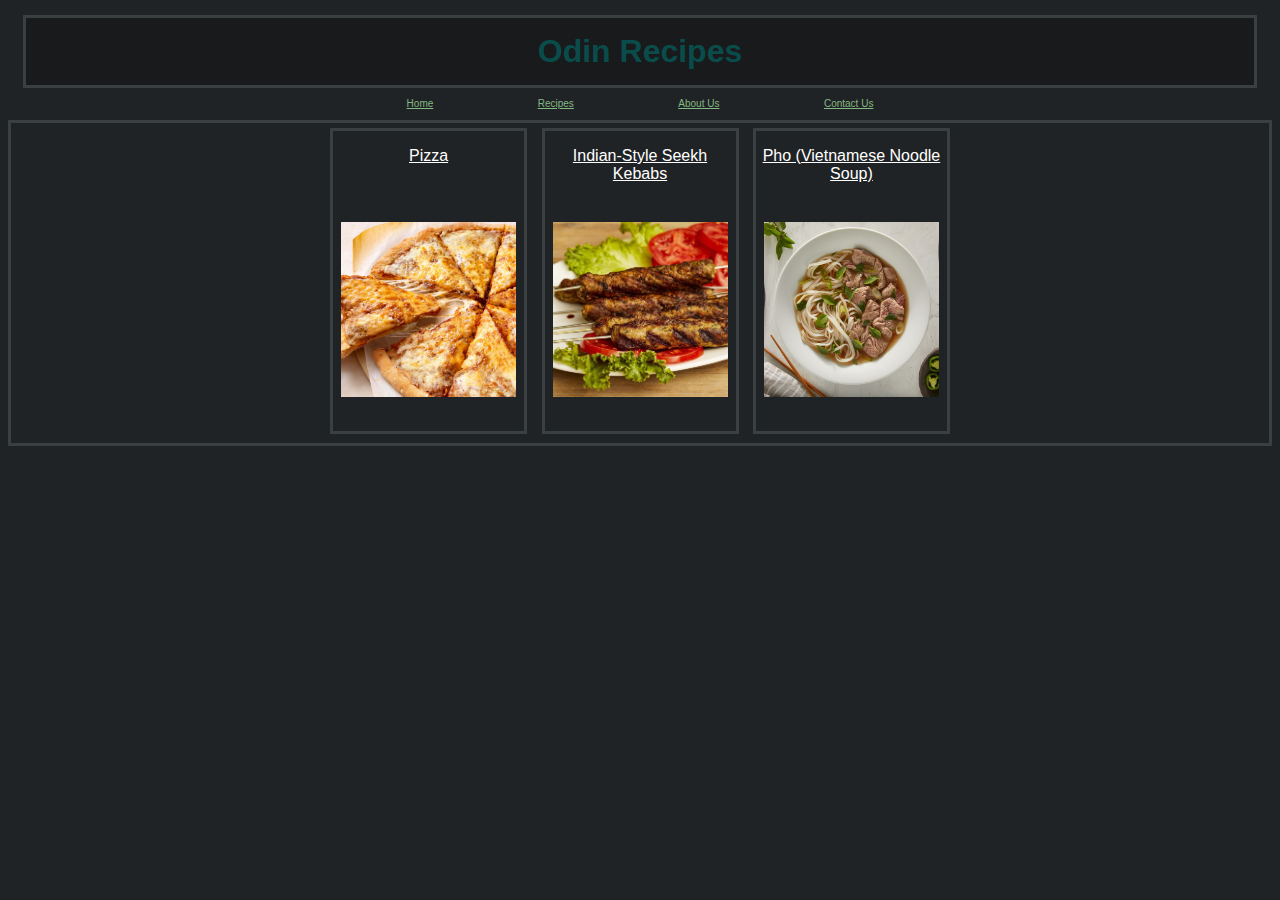
<file: index.html>
<!DOCTYPE html>
<html lang="en">
    <head>
        <meta charset="UTF-8">
        <title>Odin Recipes</title>
        <link rel="stylesheet" href="style.css">
    </head>

    <body>
        <h1 class>Odin Recipes</h1>
        <nav class="navbar">
            <p><a href="index.html">Home</a></p>
            <p><a href="index.html">Recipes</a></p>
            <p><a href="index.html">About Us</a></p>
            <p><a href="index.html">Contact Us</a></p>
        </nav>

        <div class="main-content">
            <div class="recipe01">
                <div class="recipe-collections-heading">
                    <p><a href="./recipes/pizza.html">Pizza</a></p>
                </div>
                <div class="food-image">
                    <a><img src="../images/pizza.jpg" alt="A photo of a bowl of pho" width="175" height="175"></a>
                </div>
                </div>
            <div class="recipe02">
                <div class="recipe-collections-heading">
                    <p><a href="./recipes/indian-style-seekh-kebabs.html">Indian-Style Seekh Kebabs</a></p>
                </div>
                <div class="food-image">
                    <a><img src="../images/kebab.jpg" alt="A photo of a bowl of pho" width="175" height="175"></a>
                </div>
            </div>
            <div class="recipe03">
                <div class="recipe-collections-heading">
                    <p><a href="./recipes/pho.html">Pho (Vietnamese Noodle Soup)</a></p>
                </div>
                <div class="food-image">
                    <a><img src="../images/pho.jpg" alt="A photo of a bowl of pho" width="175" height="175"></a>
                </div>
            </div>
        </div>

    </body>
</html>
</file>
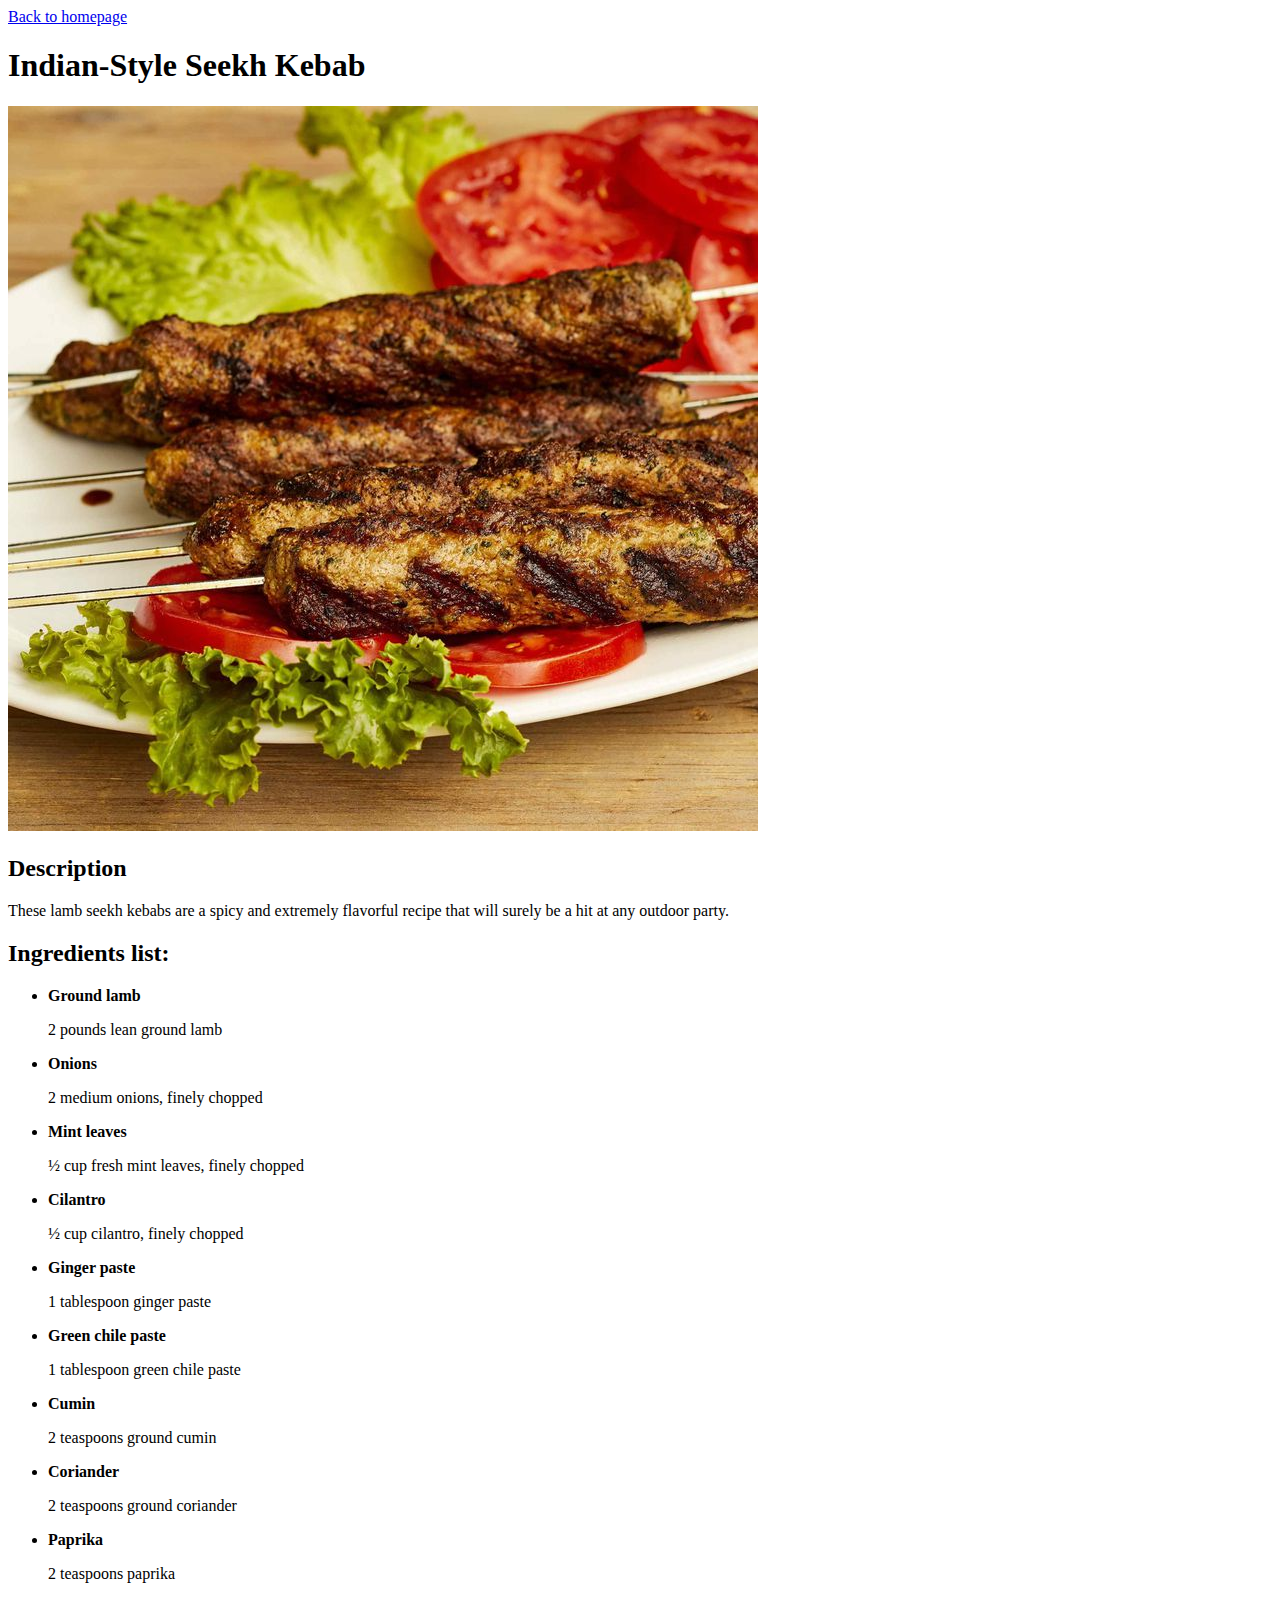
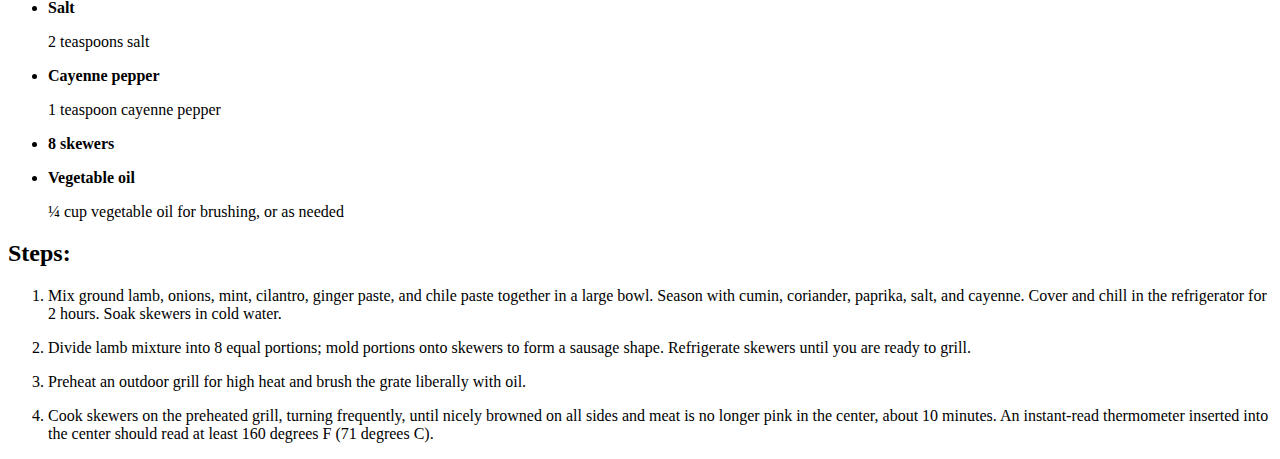
<file: recipes/indian-style-seekh-kebab.html>
<!DOCTYPE  html>
<html lang="en">
    <head>
        <meta charset="UTF-8">
        <title>Indian-Style Seekh Kebab | Odin Recipes</title>
    </head>

    <body>
        <a href="../index.html">Back to homepage</a>
        <h1>Indian-Style Seekh Kebab</h1>

        <img src="../images/kebab.jpg" alt="A photo of seekh kebabs" width="750" height="725">

        <h2>Description</h2>

        <p>These lamb seekh kebabs are a spicy and extremely flavorful recipe that will surely be 
            a hit at any outdoor party.</p>

        <h2>Ingredients list:</h2>
        <ul>
            <li>
                <strong>Ground lamb</strong>
                <p>2 pounds lean ground lamb</p>
            </li>

            <li>
                <strong>Onions</strong>
                <p>2 medium onions, finely chopped</p>
            </li>

             <li>
                <strong>Mint leaves</strong>
                <p>½ cup fresh mint leaves, finely chopped</p>
            </li>

            <li>
                <strong>Cilantro</strong>
                <p>½ cup cilantro, finely chopped</p>
            </li>

            <li>
                <strong>Ginger paste</strong>
                <p>1 tablespoon ginger paste</p>
            </li>

            <li>
                <strong>Green chile paste</strong>
                <p>1 tablespoon green chile paste</p>
            </li>

            <li>
                <strong>Cumin</strong>
                <p>2 teaspoons ground cumin</p>
            </li>

            <li>
                <strong>Coriander</strong>
                <p>2 teaspoons ground coriander</p>
            </li>

            <li>
                <strong>Paprika</strong>
                <p>2 teaspoons paprika</p>
            </li>

            <li>
                <strong>Salt</strong>
                <p>2 teaspoons salt</p>
            </li>

            <li>
                <strong>Cayenne pepper</strong>
                <p>1 teaspoon cayenne pepper</p>
            </li>

            <li>
                <strong>8 skewers</strong>
                <p></p>
            </li>

            <li>
                <strong>Vegetable oil</strong>
                <p>¼ cup vegetable oil for brushing, or as needed</p>
            </li>

        </ul>

        <h2>Steps:</h2>
        <ol>
            <li>
                <p>Mix ground lamb, onions, mint, cilantro, ginger paste, and chile paste together 
                    in a large bowl. Season with cumin, coriander, paprika, salt, and cayenne. 
                    Cover and chill in the refrigerator for 2 hours. Soak skewers in cold water. </p>
            </li>

            <li>
                <p>Divide lamb mixture into 8 equal portions; mold portions onto skewers to form a 
                    sausage shape. Refrigerate skewers until you are ready to grill. </p>
            </li>

            <li>
                <p>Preheat an outdoor grill for high heat and brush the grate liberally with oil. </p>
            </li>

            <li>
                <p>Cook skewers on the preheated grill, turning frequently, until nicely browned on all 
                    sides and meat is no longer pink in the center, about 10 minutes. An instant-read 
                    thermometer inserted into the center should read at least 160 degrees F (71 degrees C). </p>
            </li>

        </ol>
    </body>
</html>
</file>
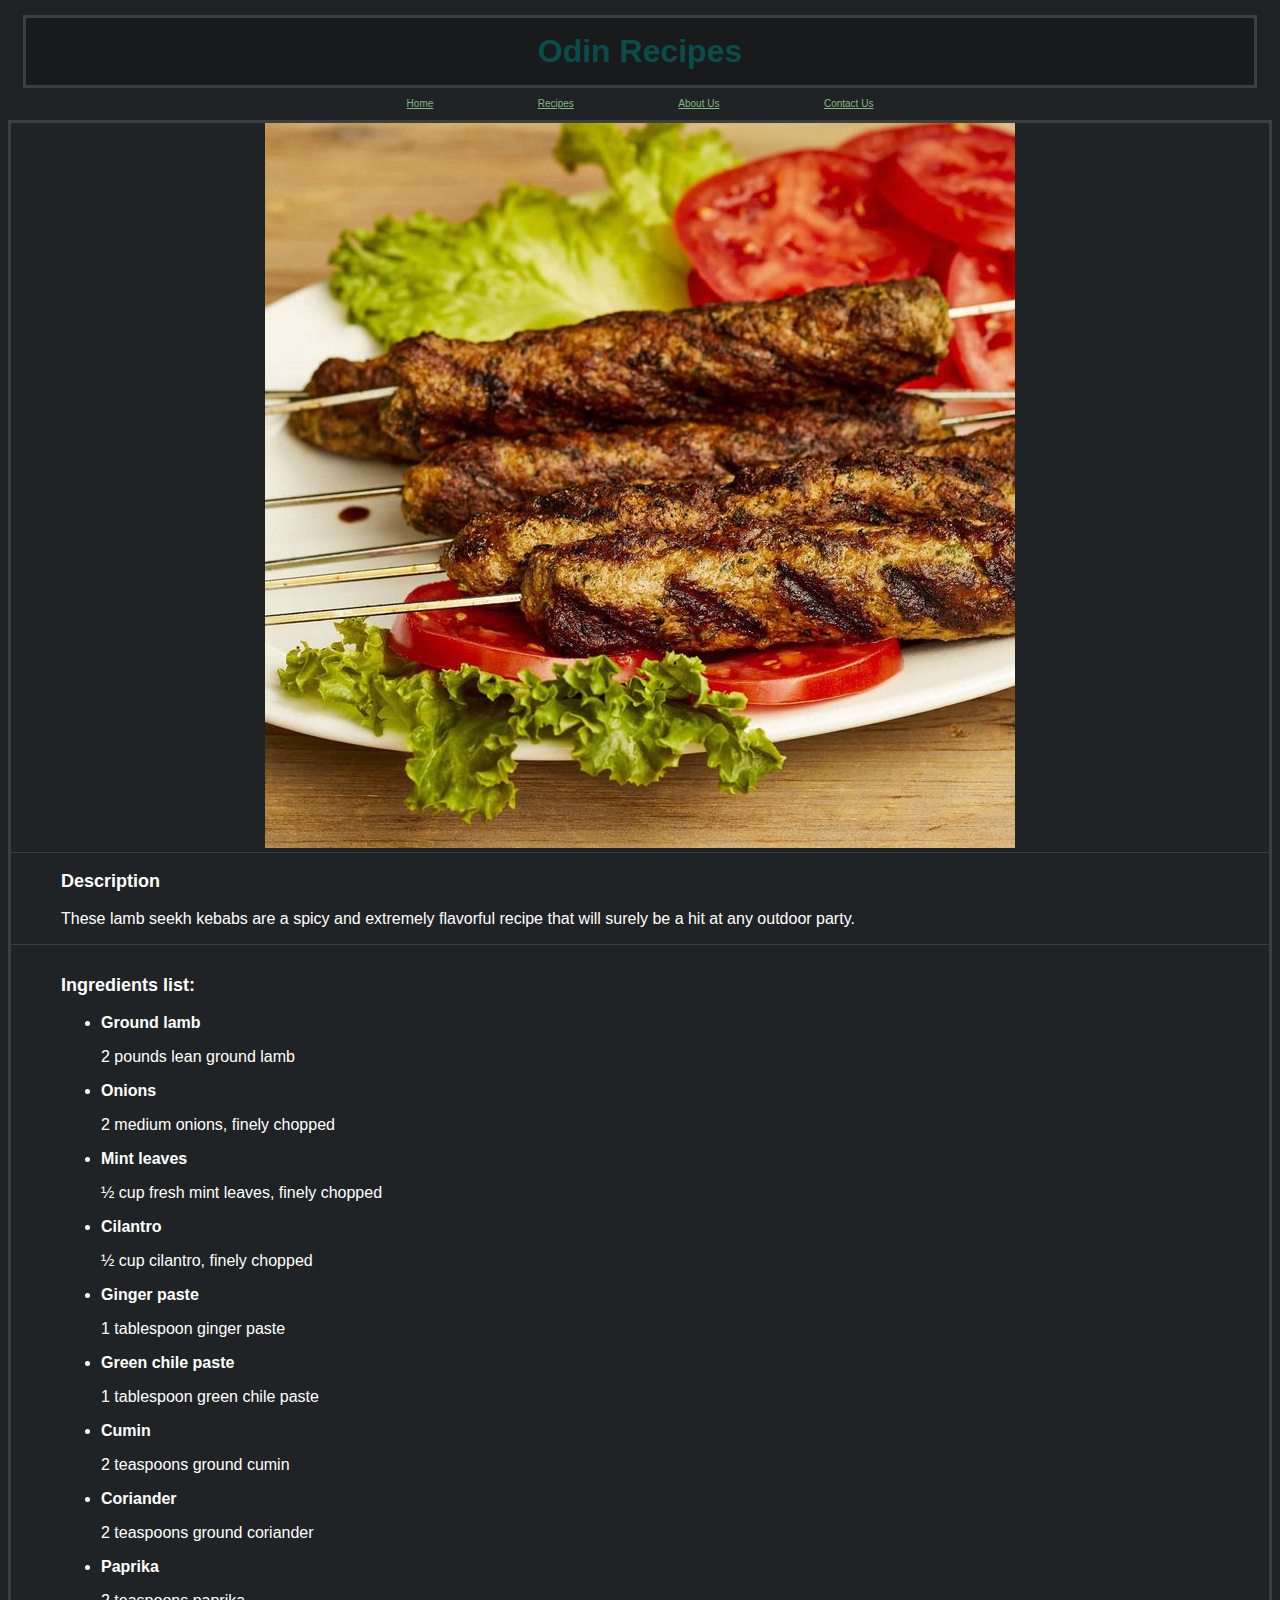
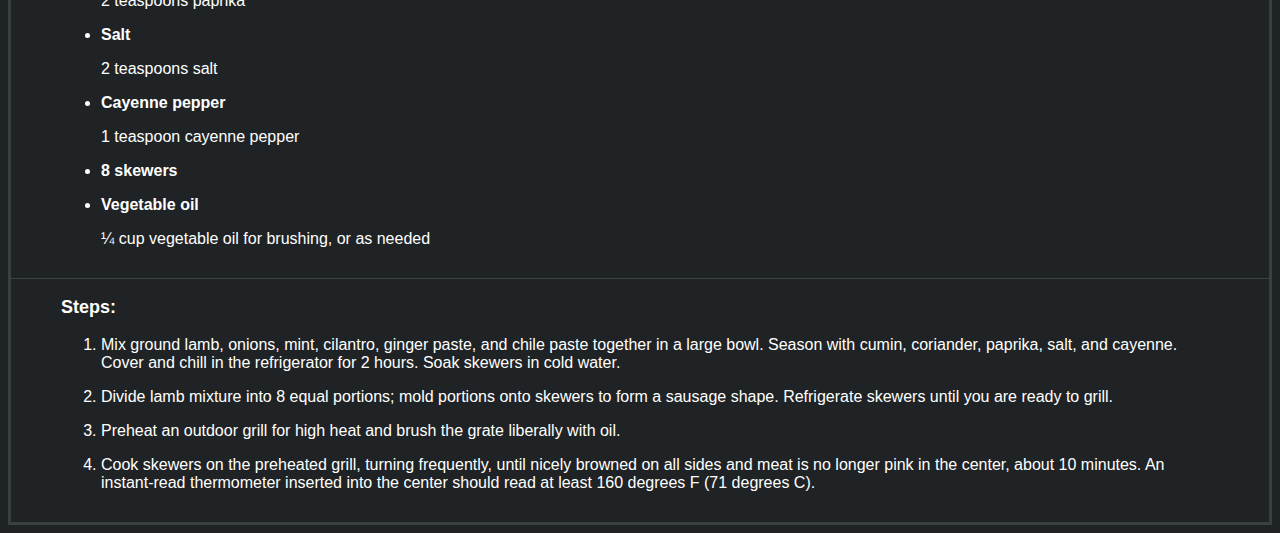
<file: recipes/indian-style-seekh-kebabs.html>
<!DOCTYPE  html>
<html lang="en">
    <head>
        <meta charset="UTF-8">
        <title>Indian-Style Seekh Kebabs | Odin Recipes</title>
        <link rel="stylesheet" href="../style.css">
    </head>

    <body>
        <h1>Odin Recipes</h1>
        <nav class="navbar">
            <p><a href="../index.html">Home</a></p>
            <p><a href="../index.html">Recipes</a></p>
            <p><a href="../index.html">About Us</a></p>
            <p><a href="../index.html">Contact Us</a></p>
        </nav>

        <div class="main-content">

            <img src="../images/kebab.jpg" alt="A photo of seekh kebabs" width="750" height="725">

            <div class="sub-content">

                    <div class="description">

                    <h3>Description</h3>

                    <p>These lamb seekh kebabs are a spicy and extremely flavorful recipe that will surely be 
                        a hit at any outdoor party.</p>
            </div>

            <div class="ingredients">

                <h3>Ingredients list:</h3>

                <ul>
                    <li>
                        <strong>Ground lamb</strong>
                        <p>2 pounds lean ground lamb</p>
                    </li>

                    <li>
                        <strong>Onions</strong>
                        <p>2 medium onions, finely chopped</p>
                    </li>

                    <li>
                        <strong>Mint leaves</strong>
                        <p>½ cup fresh mint leaves, finely chopped</p>
                    </li>

                    <li>
                        <strong>Cilantro</strong>
                        <p>½ cup cilantro, finely chopped</p>
                    </li>

                    <li>
                        <strong>Ginger paste</strong>
                        <p>1 tablespoon ginger paste</p>
                    </li>

                    <li>
                        <strong>Green chile paste</strong>
                        <p>1 tablespoon green chile paste</p>
                    </li>

                    <li>
                        <strong>Cumin</strong>
                        <p>2 teaspoons ground cumin</p>
                    </li>

                    <li>
                        <strong>Coriander</strong>
                        <p>2 teaspoons ground coriander</p>
                    </li>

                    <li>
                        <strong>Paprika</strong>
                        <p>2 teaspoons paprika</p>
                    </li>

                    <li>
                        <strong>Salt</strong>
                        <p>2 teaspoons salt</p>
                    </li>

                    <li>
                        <strong>Cayenne pepper</strong>
                        <p>1 teaspoon cayenne pepper</p>
                    </li>

                    <li>
                        <strong>8 skewers</strong>
                        <p></p>
                    </li>

                    <li>
                        <strong>Vegetable oil</strong>
                        <p>¼ cup vegetable oil for brushing, or as needed</p>
                    </li>

                </ul>
            </div>

            <div class="steps">

                <h3>Steps:</h3>
                <ol>
                    <li>
                        <p>Mix ground lamb, onions, mint, cilantro, ginger paste, and chile paste together 
                            in a large bowl. Season with cumin, coriander, paprika, salt, and cayenne. 
                            Cover and chill in the refrigerator for 2 hours. Soak skewers in cold water. </p>
                    </li>

                    <li>
                        <p>Divide lamb mixture into 8 equal portions; mold portions onto skewers to form a 
                            sausage shape. Refrigerate skewers until you are ready to grill. </p>
                    </li>

                    <li>
                        <p>Preheat an outdoor grill for high heat and brush the grate liberally with oil. </p>
                    </li>

                    <li>
                        <p>Cook skewers on the preheated grill, turning frequently, until nicely browned on all 
                            sides and meat is no longer pink in the center, about 10 minutes. An instant-read 
                            thermometer inserted into the center should read at least 160 degrees F (71 degrees C). </p>
                    </li>

                </ol>
            </div>
        </div>
    </body>
</html>
</file>
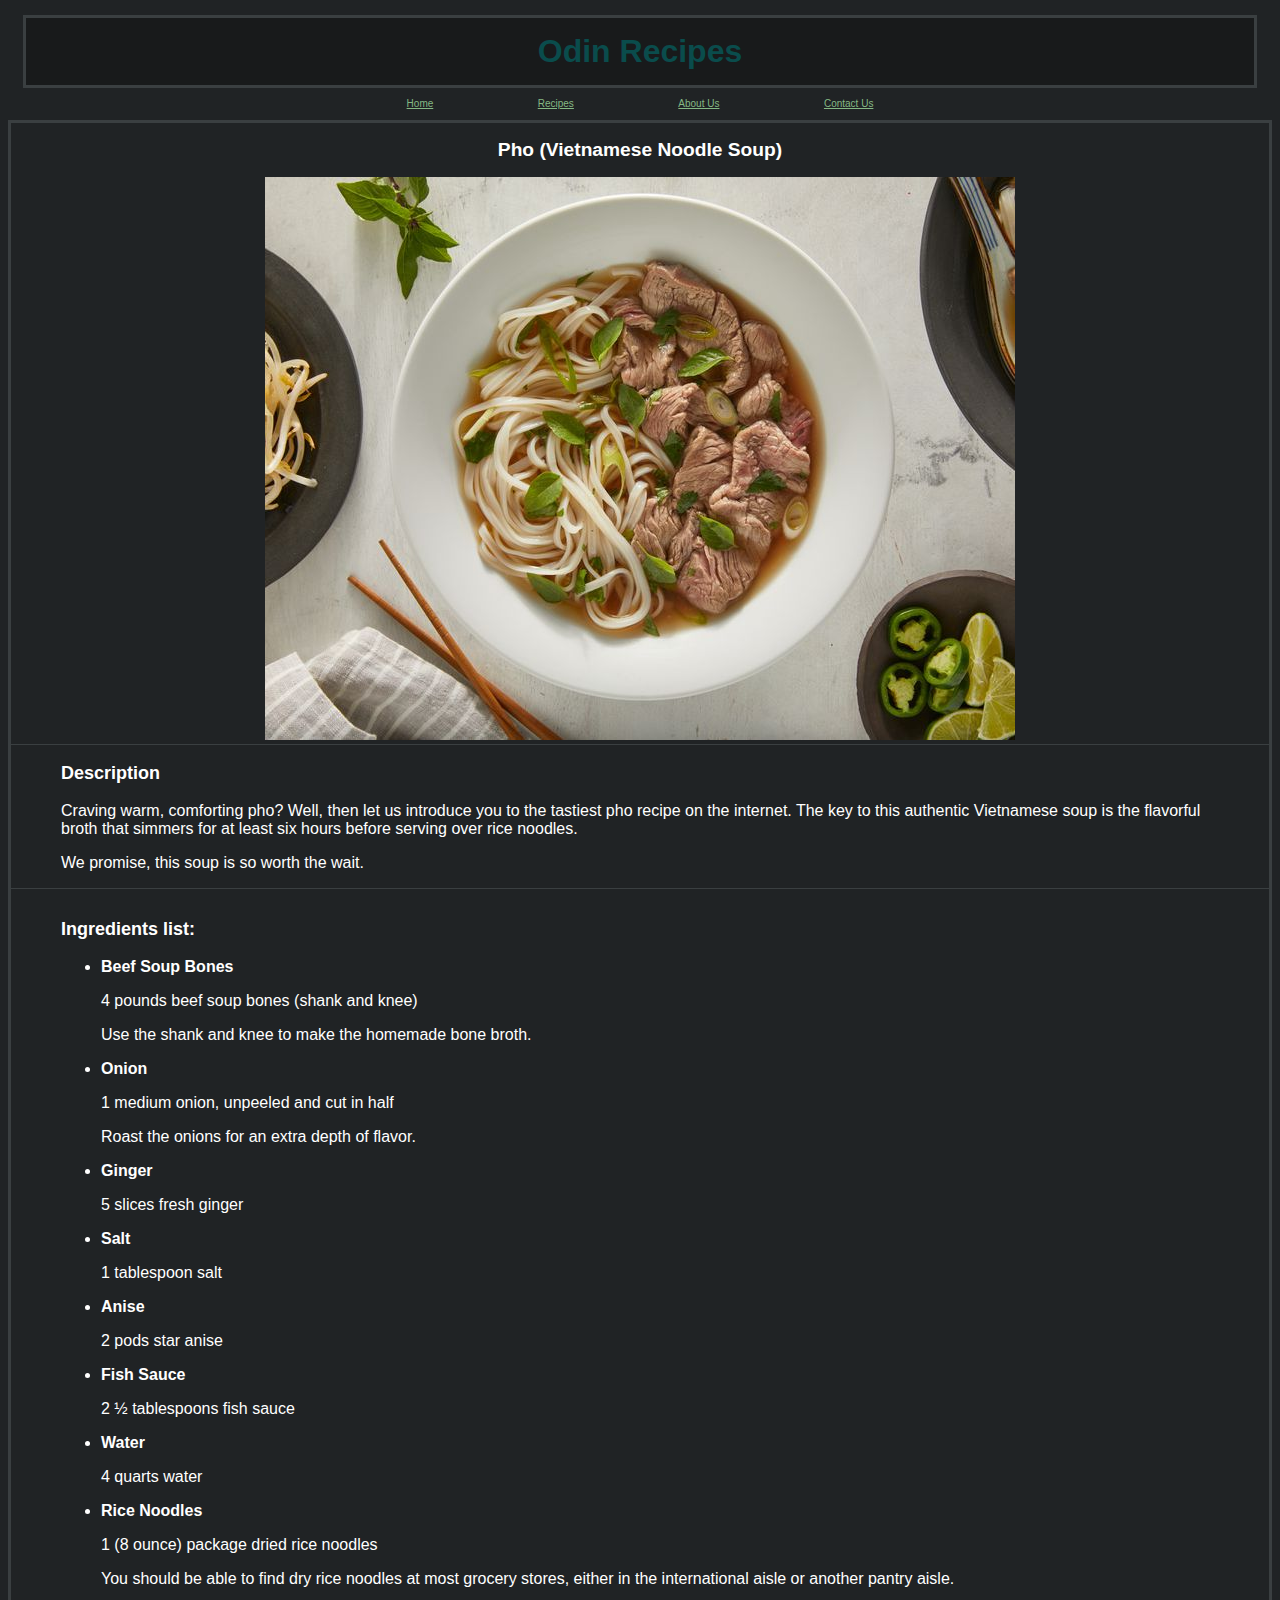
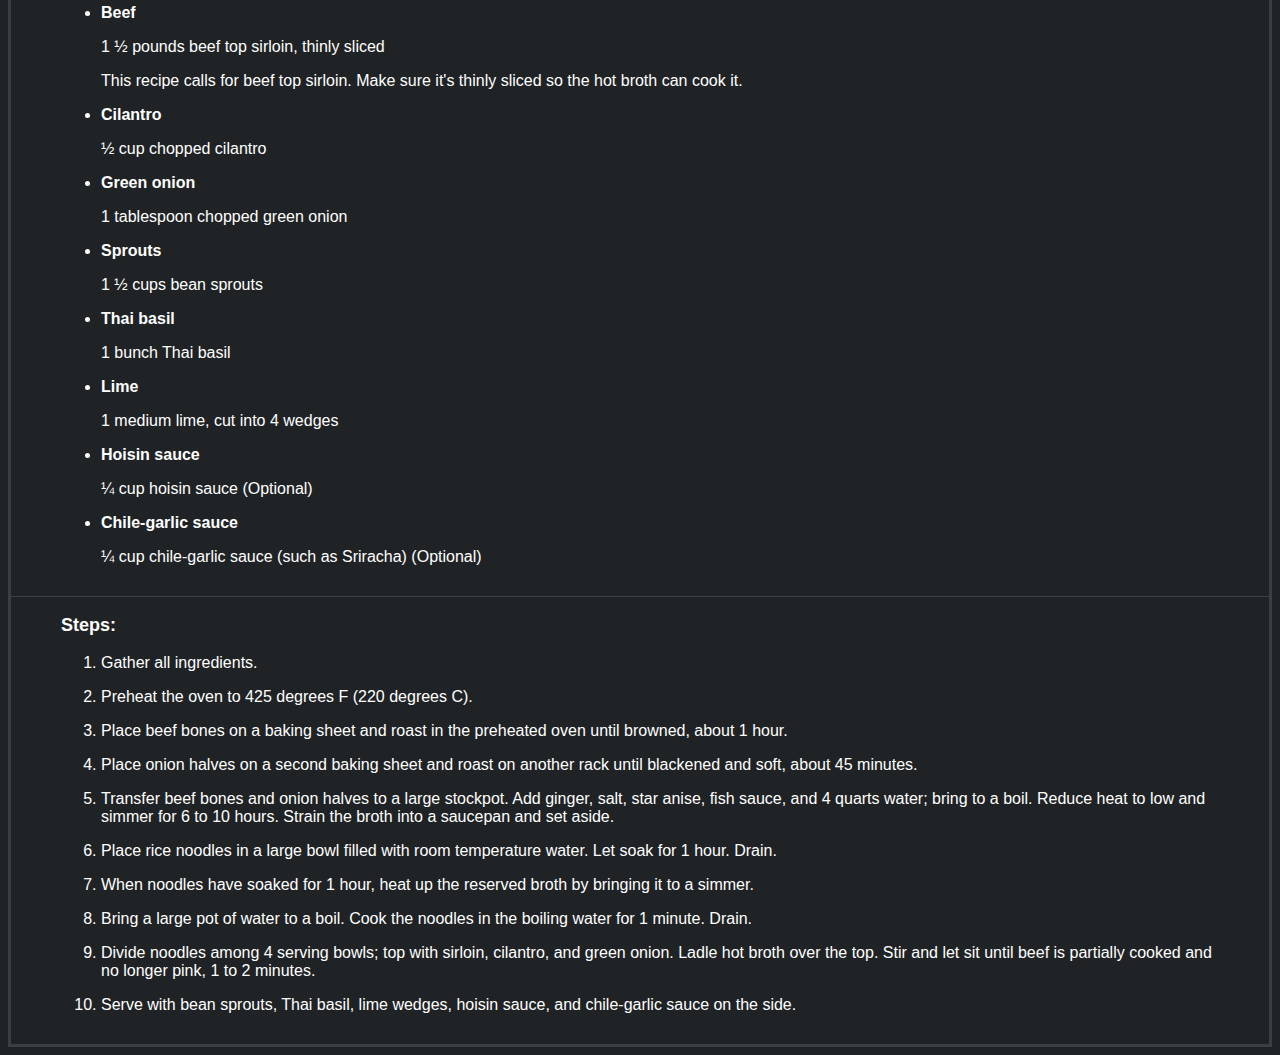
<file: recipes/pho.html>
<!DOCTYPE html>
<html lang="en">
    <head>
        <meta charset="UTF-8">
        <title>Pho (Vietnamese Noodle Soup) | Odin Recipes</title>
        <link rel="stylesheet" href="../style.css">
    </head>

    <body>
        <h1>Odin Recipes</h1>
        <nav class="navbar">
            <p><a href="../index.html">Home</a></p>
            <p><a href="../index.html">Recipes</a></p>
            <p><a href="../index.html">About Us</a></p>
            <p><a href="../index.html">Contact Us</a></p>
        </nav>

        <div class="main-content">
            <h2>Pho (Vietnamese Noodle Soup)</h2>

            <img src="../images/pho.jpg" alt="A photo of a bowl of pho" width="750" height="563">

            <div class="sub-content">

                <div class="description">

                    <h3>Description</h3>

                    <p>Craving warm, comforting pho? Well, then let us introduce you to the tastiest pho recipe on the 
                    internet. The key to this authentic Vietnamese soup is the flavorful broth that simmers for at 
                    least six hours before serving over rice noodles.</p>

                    <p>We promise, this soup is so worth the wait.</p>

                </div>

                <div class="ingredients">

                    <h3>Ingredients list:</h3>

                    <ul>
                        <li>
                            <strong>Beef Soup Bones</strong>
                            <p>4 pounds beef soup bones (shank and knee)</p>
                            <p>Use the shank and knee to make the homemade bone broth.</p>
                        </li>

                        <li>
                            <strong>Onion</strong>
                            <p>1 medium onion, unpeeled and cut in half</p>
                            <p>Roast the onions for an extra depth of flavor.</p>
                        </li>

                        <li>
                            <strong>Ginger</strong>
                            <p>5 slices fresh ginger</p>
                        </li>

                        <li>
                            <strong>Salt</strong>
                            <p>1 tablespoon salt</p>
                        </li>

                        <li>
                            <strong>Anise</strong>
                            <p>2 pods star anise</p>
                        </li>

                        <li>
                            <strong>Fish Sauce</strong>
                            <p>2 ½ tablespoons fish sauce</p>
                        </li>

                        <li>
                            <strong>Water</strong>
                            <p>4 quarts water</p>
                        </li>

                        <li>
                            <strong>Rice Noodles</strong>
                            <p>1 (8 ounce) package dried rice noodles</p>
                            <p>You should be able to find dry rice noodles at most grocery stores, either in the 
                                international aisle or another pantry aisle.</p>
                        </li>

                        <li>
                            <strong>Beef</strong>
                            <p>1 ½ pounds beef top sirloin, thinly sliced</p>
                            <p>This recipe calls for beef top sirloin. Make sure it's thinly sliced so the hot 
                                broth can cook it.</p>
                        </li>

                        <li>
                            <strong>Cilantro</strong>
                            <p>½ cup chopped cilantro</p>
                        </li>

                        <li>
                            <strong>Green onion</strong>
                            <p>1 tablespoon chopped green onion</p>
                        </li>

                        <li>
                            <strong>Sprouts</strong>
                            <p>1 ½ cups bean sprouts</p>
                        </li>

                        <li>
                            <strong>Thai basil</strong>
                            <p>1 bunch Thai basil</p>
                        </li>

                        <li>
                            <strong>Lime</strong>
                            <p>1 medium lime, cut into 4 wedges</p>
                        </li>

                        <li>
                            <strong>Hoisin sauce</strong>
                            <p>¼ cup hoisin sauce (Optional)</p>
                        </li>

                        <li>
                            <strong>Chile-garlic sauce</strong>
                            <p>¼ cup chile-garlic sauce (such as Sriracha) (Optional)</p>
                        </li>

                    </ul>

                </div>

                <div class="steps">

                    <h3>Steps:</h3>
                    <ol>
                        <li>
                            <p>Gather all ingredients.</p>
                        </li>

                        <li>
                            <p>Preheat the oven to 425 degrees F (220 degrees C). </p>
                        </li>

                        <li>
                            <p>Place beef bones on a baking sheet and roast in the preheated oven until browned, 
                                about 1 hour. </p>
                        </li>

                        <li>
                            <p>Place onion halves on a second baking sheet and roast on another rack until blackened 
                                and soft, about 45 minutes. </p>
                        </li>

                        <li>
                            <p> Transfer beef bones and onion halves to a large stockpot. Add ginger, salt, star anise, 
                                fish sauce, and 4 quarts water; bring to a boil. Reduce heat to low and simmer for 6 to 
                                10 hours. Strain the broth into a saucepan and set aside. </p>
                        </li>

                        <li>
                            <p>Place rice noodles in a large bowl filled with room temperature water. Let soak for 
                                1 hour. Drain. </p>
                        </li>

                        <li>
                            <p>When noodles have soaked for 1 hour, heat up the reserved broth by bringing it to 
                                a simmer. </p>
                        </li>

                        <li>
                            <p>Bring a large pot of water to a boil. Cook the noodles in the boiling water for 
                                1 minute. Drain. </p>
                        </li>

                        <li>
                            <p>Divide noodles among 4 serving bowls; top with sirloin, cilantro, and green onion. 
                                Ladle hot broth over the top. Stir and let sit until beef is partially cooked and no longer pink, 1 to 2 minutes. </p>
                        </li>

                        <li>
                            <p>Serve with bean sprouts, Thai basil, lime wedges, hoisin sauce, and chile-garlic sauce 
                                on the side. </p>
                        </li>
                    </ol>

                </div>
            </div>
        </div>
    </body>
</html>
</file>
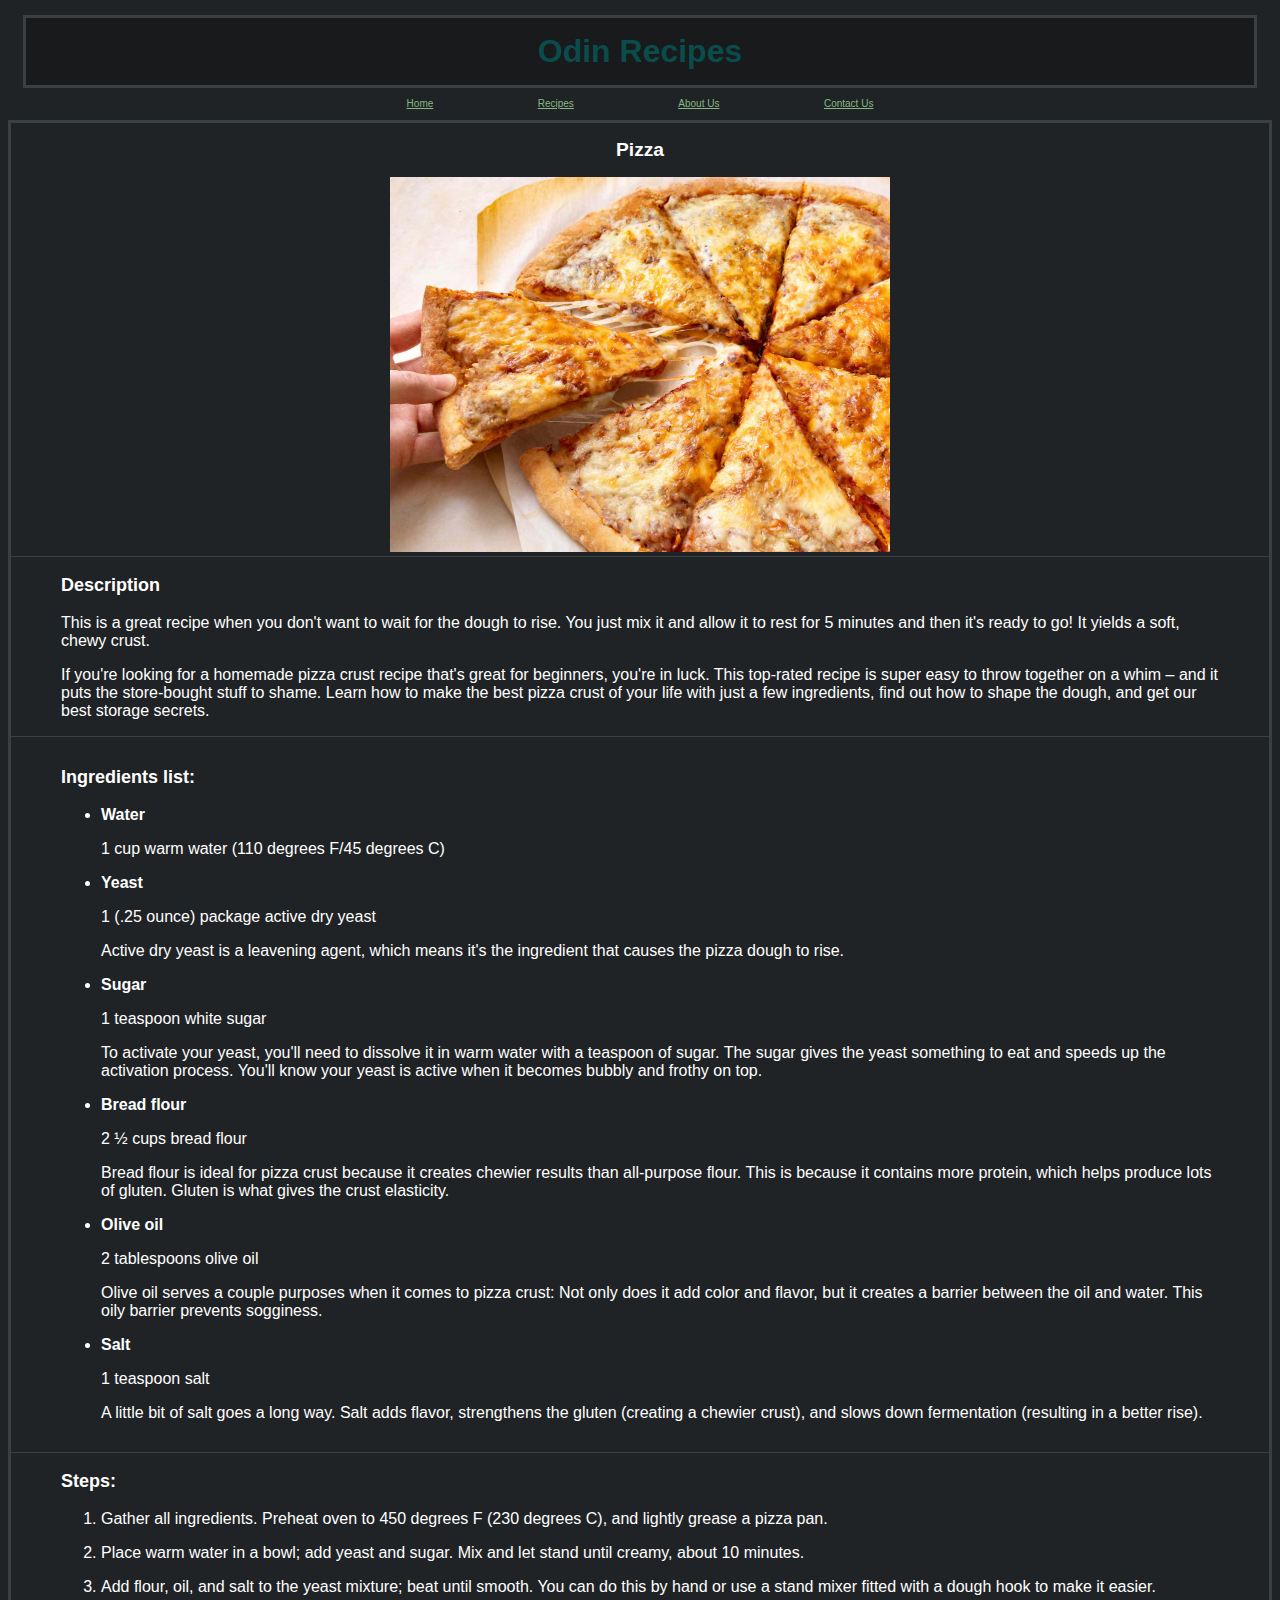
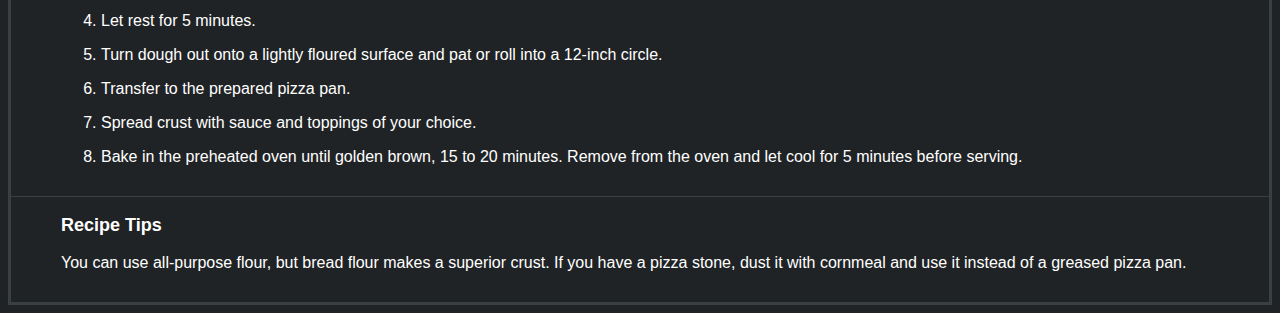
<file: recipes/pizza.html>
<!DOCTYPE html>
<html lang="en">
    <head>
        <meta charset="UTF-8">
        <title>Pizza | Odin Recipes</title>
        <link rel="stylesheet" href="../style.css">
    </head>

    <body>
        <h1>Odin Recipes</h1>
        <nav class="navbar">
            <p><a href="../index.html">Home</a></p>
            <p><a href="../index.html">Recipes</a></p>
            <p><a href="../index.html">About Us</a></p>
            <p><a href="../index.html">Contact Us</a></p>
        </nav>

        <div class="main-content">
            <h2>Pizza</h2>

            <img src="../images/pizza.jpg" alt="A photo of a cheese pizza" width="500" height="375">

            <div class="sub-content">

                <div class="description">

                    <h3>Description</h3>

                    <p>This is a great recipe when you don't want to wait for the dough to rise. You just mix 
                        it and allow it to rest for 5 minutes and then it's ready to go! It yields a soft, chewy crust.</p>

                    <p>If you're looking for a homemade pizza crust recipe that's great for beginners, you're in luck. 
                        This top-rated recipe is super easy to throw together on a whim – and it puts the store-bought 
                        stuff to shame. Learn how to make the best pizza crust of your life with just a few ingredients, 
                        find out how to shape the dough, and get our best storage secrets. </p>
                </div>

                <div class="ingredients">

                    <h3>Ingredients list:</h3>

                    <ul>
                        <li>
                            <strong>Water</strong>
                            <p>1 cup warm water (110 degrees F/45 degrees C)</p>
                        </li>

                        <li>
                            <strong>Yeast</strong>
                            <p>1 (.25 ounce) package active dry yeast</p>
                            <p>Active dry yeast is a leavening agent, which means it's the ingredient that causes the 
                                pizza dough to rise.</p>
                        </li>

                        <li>
                            <strong>Sugar</strong>
                            <p>1 teaspoon white sugar</p>
                            <p>To activate your yeast, you'll need to dissolve it in warm water with a teaspoon of sugar. 
                                The sugar gives the yeast something to eat and speeds up the activation process. You'll 
                                know your yeast is active when it becomes bubbly and frothy on top.</p>
                        </li>

                        <li>
                            <strong>Bread flour</strong>
                            <p>2 ½ cups bread flour</p>
                            <p>Bread flour is ideal for pizza crust because it creates chewier results than all-purpose flour. 
                                This is because it contains more protein, which helps produce lots of gluten. Gluten is what 
                                gives the crust elasticity.</p>
                        </li>

                        <li>
                            <strong>Olive oil</strong>
                            <p>2 tablespoons olive oil</p>
                            <p>Olive oil serves a couple purposes when it comes to pizza crust: Not only does it add color 
                                and flavor, but it creates a barrier between the oil and water. This oily barrier prevents 
                                sogginess.</p>
                        </li>

                        <li>
                            <strong>Salt</strong>
                            <p>1 teaspoon salt</p>
                            <p>A little bit of salt goes a long way. Salt adds flavor, strengthens the gluten (creating a 
                                chewier crust), and slows down fermentation (resulting in a better rise).</p>
                        </li>

                    </ul>
                </div>

                <div class="steps">
                    <h3>Steps:</h3>
                    <ol>
                        <li>
                            <p>Gather all ingredients. Preheat oven to 450 degrees F (230 degrees C), and lightly grease a 
                                pizza pan.</p>
                        </li>

                        <li>
                            <p>Place warm water in a bowl; add yeast and sugar. Mix and let stand until creamy, about 10 
                                minutes.</p>
                        </li>

                        <li>
                            <p>Add flour, oil, and salt to the yeast mixture; beat until smooth. You can do this by hand 
                                or use a stand mixer fitted with a dough hook to make it easier.</p>
                        </li>

                        <li>
                            <p>Let rest for 5 minutes.</p>
                        </li>

                        <li>
                            <p> Turn dough out onto a lightly floured surface and pat or roll into a 12-inch circle.</p>
                        </li>

                        <li>
                            <p>Transfer to the prepared pizza pan.</p>
                        </li>

                        <li>
                            <p>Spread crust with sauce and toppings of your choice.</p>
                        </li>

                        <li>
                            <p>Bake in the preheated oven until golden brown, 15 to 20 minutes. Remove from the oven 
                                and let cool for 5 minutes before serving.</p>
                        </li>
                    </ol>
                </div>

                <div class="tips">

                    <h3>Recipe Tips</h3>
                    <p>You can use all-purpose flour, but bread flour makes a superior crust. If you have a pizza stone, 
                        dust it with cornmeal and use it instead of a greased pizza pan.</p>
                </div>
            </div>
        </div>
    </body>
</html>
</file>
<file: style.css>
body {
    font-family: sans-serif;
    text-align: center;
    background-color: #202325;
}

h1 {
    font-size: xx-large;
    margin: 15px 15px auto 15px;
    padding: 15px;
    color: #0A4C4C;
    background-color: #181A1B;
    border-style: solid;
    border-color: #3A3F41;
}

h2 {
    font-size: larger;
    color: white;
}

h3 {
    font-size: large;
    color: white;
    text-align: left;
    margin: 0px, 0px, 0px, 200px;
}

.navbar {
    padding: 5px 5px 9px 5px;
}

.navbar p {
    display: inline-block;
    margin: auto;
}

.navbar p a {
    font-size: x-small;
    color: #84B883;
    padding: 0px 50px;
}

div {
    border-style: solid;
    border-color: #3A3F41;
    color: white;
}

.main-content {
    border-style: solid;
    border-color: #3A3F41;
}

.sub-content {
    border-style: hidden;
}

.recipe01, .recipe02, .recipe03 {
    position: relative;
    overflow: auto;
    display: inline-block;
    top: 0px;
    margin: 5px;
    border-style: solid;
    border-color: #3A3F41;
    width: 191px;
    height: 300px;
}

.recipe-collections-heading {
    height: 75px;
    border-style: none;
}

div p a {
    color: white;
}

.food-image {
    border-style: none;
}

.food-image a img {
    object-fit: cover;
}

div .description {
    border-width: 1px 0px;
    padding: 0px 50px;
    margin: 0px 0px 30px;
    text-align: start;
}

div .ingredients {
    border-width: 0px 0px;
    padding: 0px 50px;
    margin: 0px 0px 30px;
    text-align: start;
}

div .steps {
    border-width: 1px 0px 0px;
    padding: 0px 50px;
    margin: 0px 0px 30px;
    text-align: start;
}

div .tips {
    border-width: 1px 0px 0px;
    padding: 0px 50px;
    margin: 0px 0px 30px;
    text-align: start;
}
</file>
